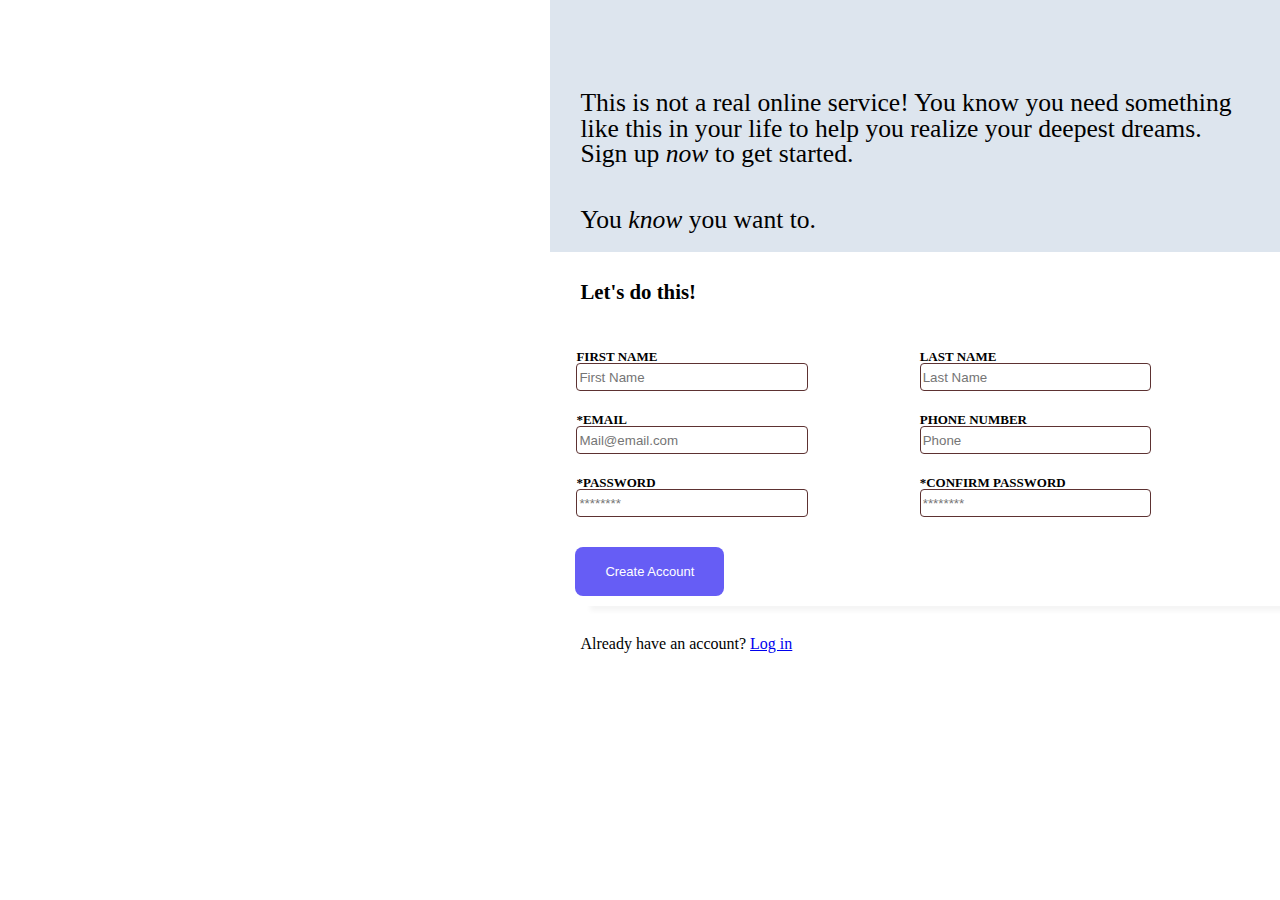
<file: index.html>
<!DOCTYPE html>
<html lang="en">
<head>
    <title>Sign-Up-From</title>
    <link rel="stylesheet" href="style.css">
</head>
 
<body>
    
    <div class="img"></div>
    <div class="right">
            <div class="description">
                <p>This is not a real online service! You know you need something like this in your life to help you
                    realize your deepest dreams.</p>
                <p>Sign up <em>now</em> to get started.</p>
                <p>You <em>know</em> you want to.</p>
            </div>

            <h1>Let's do this!</h1>
    <form class="form" action="#" method="get">
        
          <div class="inputs"><label for="user_first_name">FIRST NAME</label>
           <input type="text" id="user_first_name" name="first_name"  placeholder="First Name"></div>
             <div class="inputs"><label for="user_last_name">LAST NAME</label>
           <input type="text" id="user_last_name" name="last_name" placeholder="Last Name"></div>
            <div class="inputs"><label for="user_email">*EMAIL</label>
           <input type="email" id="user_email" name="email" placeholder="Mail@email.com" required></div>
          <div class="inputs"><label for="phone_number">PHONE NUMBER</label>
           <input type="number" id="phone_number" name="phone_number" placeholder="Phone"></div>
            <div class="inputs"><label for="password">*PASSWORD</label>
           <input type="password" id="password" name="password" minlength="8" maxlength="8" placeholder="********" required></div>
            <div class="inputs"><label for="confirm_password">*CONFIRM PASSWORD</label>
           <input type="password" id="confirm_password" name="confirm_password" minlength="8" maxlength="8"placeholder="********" required></div><br/>
           <button type="submit">Create Account</button>
       
    </form>
                   <footer>
                <p>Already have an account? <a href="Login">Log in</a></p>
            </footer>
    </div>



</body>
</html>
</file>
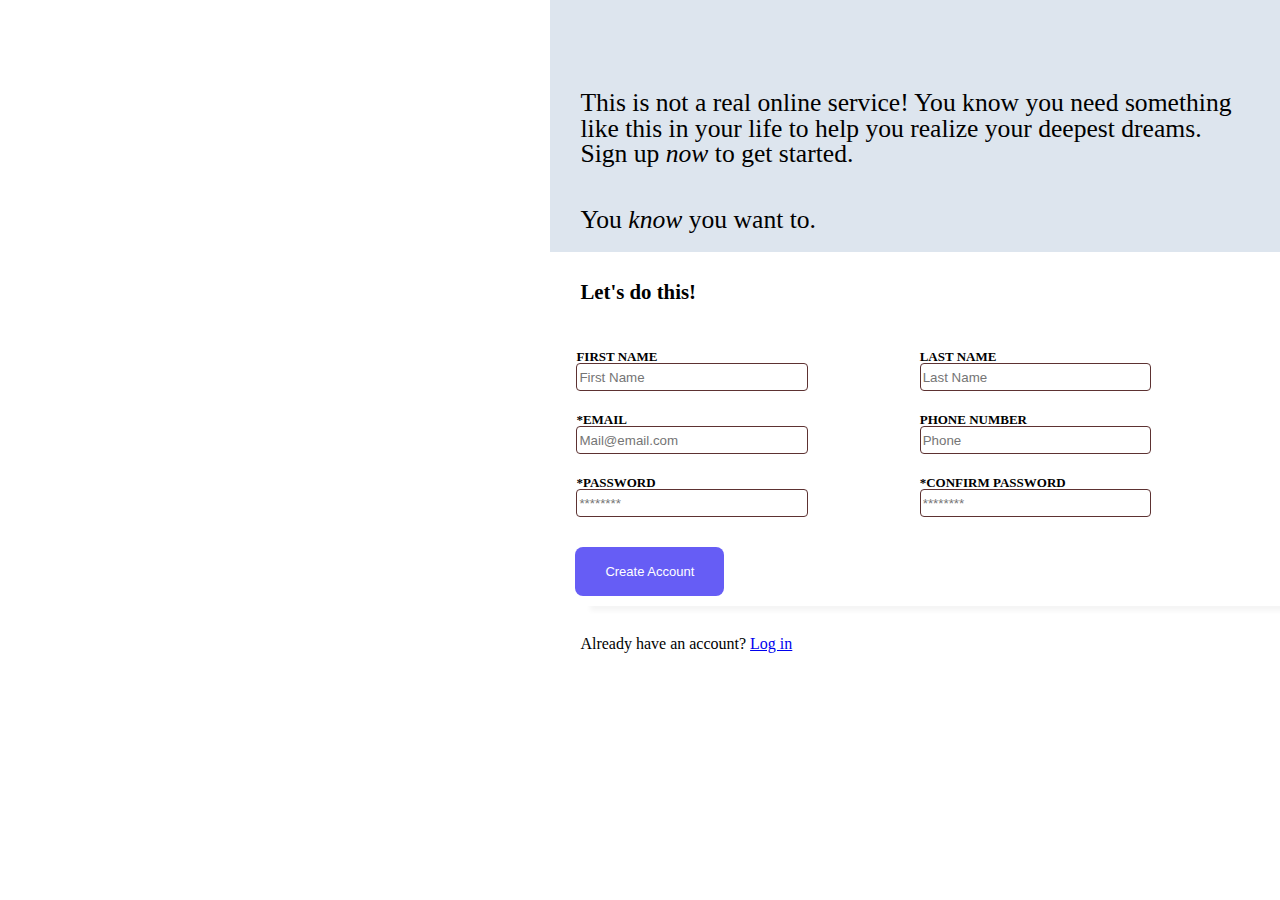
<file: sign_up.html>
<!DOCTYPE html>
<html lang="en">
<head>
    <title>Sign-Up-From</title>
    <link rel="stylesheet" href="style.css">
</head>
 
<body>
    
    <div class="img"></div>
    <div class="right">
            <div class="description">
                <p>This is not a real online service! You know you need something like this in your life to help you
                    realize your deepest dreams.</p>
                <p>Sign up <em>now</em> to get started.</p>
                <p>You <em>know</em> you want to.</p>
            </div>

            <h1>Let's do this!</h1>
    <form class="form" action="#" method="get">
        
          <div class="inputs"><label for="user_first_name">FIRST NAME</label>
           <input type="text" id="user_first_name" name="first_name"  placeholder="First Name"></div>
             <div class="inputs"><label for="user_last_name">LAST NAME</label>
           <input type="text" id="user_last_name" name="last_name" placeholder="Last Name"></div>
            <div class="inputs"><label for="user_email">*EMAIL</label>
           <input type="email" id="user_email" name="email" placeholder="Mail@email.com" required></div>
          <div class="inputs"><label for="phone_number">PHONE NUMBER</label>
           <input type="number" id="phone_number" name="phone_number" placeholder="Phone"></div>
            <div class="inputs"><label for="password">*PASSWORD</label>
           <input type="password" id="password" name="password" minlength="8" maxlength="8" placeholder="********" required></div>
            <div class="inputs"><label for="confirm_password">*CONFIRM PASSWORD</label>
           <input type="password" id="confirm_password" name="confirm_password" minlength="8" maxlength="8"placeholder="********" required></div><br/>
           <button type="submit">Create Account</button>
       
    </form>
                   <footer>
                <p>Already have an account? <a href="Login">Log in</a></p>
            </footer>
    </div>



</body>
</html>
</file>
<file: style.css>
html, body, div, span, applet, object, iframe,
h1, h2, h3, h4, h5, h6, p, blockquote, pre,
a, abbr, acronym, address, big, cite, code,
del, dfn, em, img, ins, kbd, q, s, samp,
small, strike, strong, sub, sup, tt, var,
b, u, i, center,
dl, dt, dd, ol, ul, li,
fieldset, form, label, legend,
table, caption, tbody, tfoot, thead, tr, th, td,
article, aside, canvas, details, embed, 
figure, figcaption, footer, header, hgroup, 
menu, nav, output, ruby, section, summary,
time, mark, audio, video {
	margin: 0;
	padding: 0;
	border: 0;
	font-size: 100%;
	/* font: inherit; */
	vertical-align: baseline;
}
/* HTML5 display-role reset for older browsers */
article, aside, details, figcaption, figure, 
footer, header, hgroup, menu, nav, section {
	display: block;
}
body {
	line-height: 1;
}
ol, ul {
	list-style: none;
}
blockquote, q {
	quotes: none;
}
blockquote:before, blockquote:after,
q:before, q:after {
	content: '';
	content: none;
}
table {
	border-collapse: collapse;
	border-spacing: 0;
}




.form{
    margin-left:30px;
    margin-top: 30px;
    padding-bottom: 10px;
    padding-right: 5px;
    font-weight: 700;
    font-size:13px;
    display: flex;
    flex-direction: row;
    flex-wrap: wrap;
    box-shadow: 10px 5px 5px #F5F5F5;
    
}
.inputs {
    margin-top: 7px;
    margin-left: -4px;
    padding-top: 15px;
    width: 50%;
    display: flex;
    flex-direction: column;
    flex-wrap: wrap;
}

input {
    width: 65%;
    height: 1.8em;
    border-radius: 4px;
    border: 1px solid #5d3232;
}

input:focus {
    outline: none;
    border-color: #665df5;
    box-shadow: 0 0 2px #665df5;
}

.img { 
    width: 43%;
    height: 100vh;
    position: absolute;
    background:no-repeat url(https://www.foodiesfeed.com/wp-content/uploads/2020/05/suco-de-limao-com-slash-683x1024.jpg);
    left: 0 ;
    display: flex;
    flex-direction: column;
    background-size:contain ;
    background-position: right;
    background-attachment:local;
}
.right{
    right: 0;
    display: flex;
    flex-direction: column;
    width: 57%;
    background-size: auto;
    margin: 0; 
    padding: 0;
    position: absolute;

}
.description {
    background-color: #dde5ee;
    font-size: larger;
    font-weight: 400;
    font-size: 1.6em;
    padding: 90px 20px 20px 30px;
}


.description p:nth-of-type(3) {
    margin-top: 40px;
}


h1 {
    margin: 30px;
    margin-bottom: -5px;
    font-size: 1.3em;
    font-weight: 600;
}
footer {
    margin: 30px;
    float: right;
}

button {
    background: none;
    border: none;
    border-radius: 8px;
    padding : 17px 30px 17px 30px;
    font-size: 1em;
    background-color: #665df5;
    color: white;
    cursor: pointer;
    margin-top: 30px;
    margin-left: -5px;
    transition: background-color .2s ease-in;
}

button:hover {
    background-color: #8d8ab3;
}
</file>
